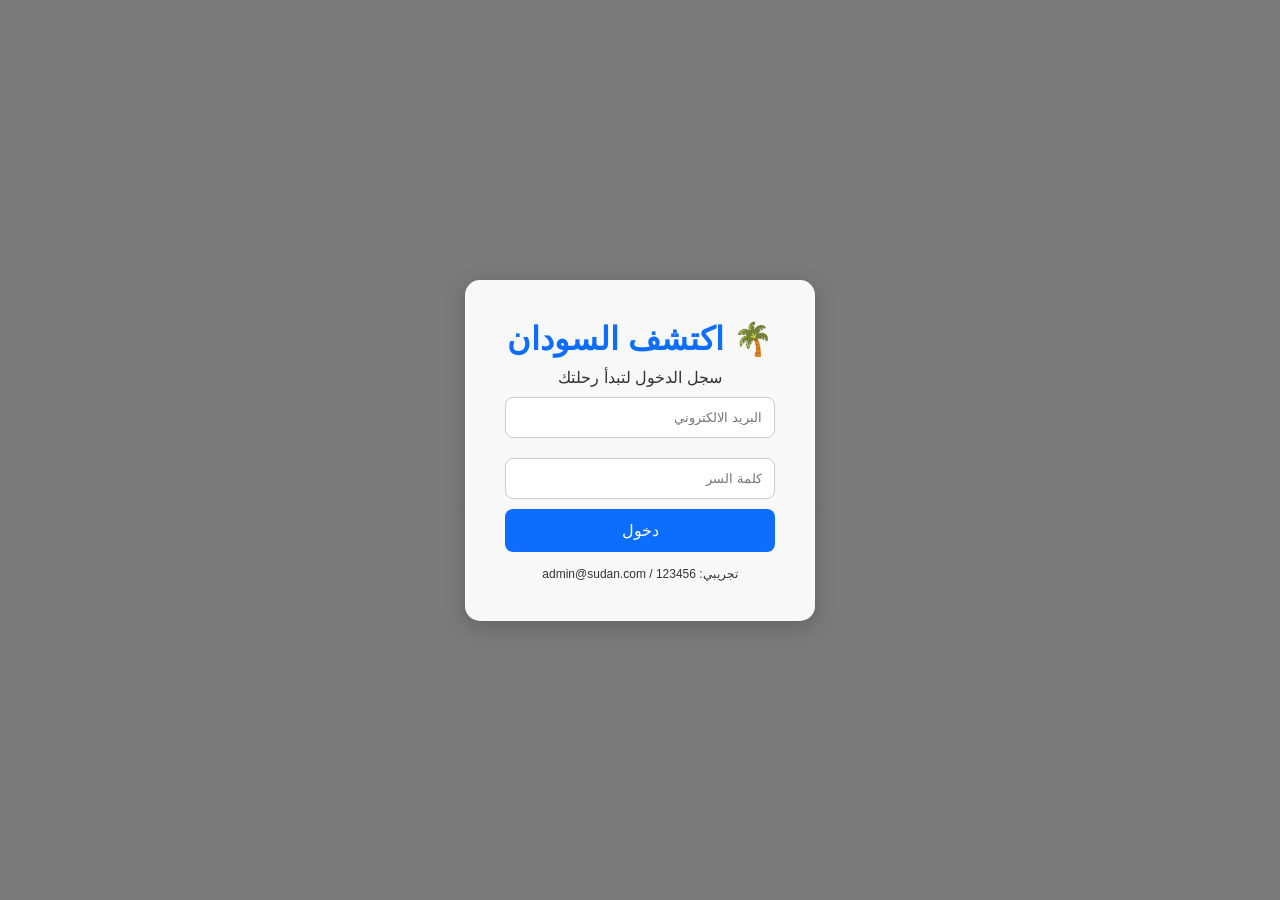
<file: index.html>
<!DOCTYPE html>
<html lang="ar" dir="rtl">
<head>
<meta charset="UTF-8">
<meta name="viewport" content="width=device-width, initial-scale=1.0">
<title>سياحة السودان</title>
<style>
    * { margin: 0; padding: 0; box-sizing: border-box; font-family: 'Tahoma', sans-serif; }
    body { background: #f5f5f5; color: #333; }
    
    /* صفحة تسجيل الدخول */
    .login-body {
        background: linear-gradient(rgba(0,0,0,0.5), rgba(0,0,0,0.5)), url('https://images.unsplash.com/photo-1544985365-3a0e6bfb20e6?q=80') no-repeat center/cover;
        height: 100vh; display: flex; justify-content: center; align-items: center;
    }
    .login-box {
        background: rgba(255,255,255,0.95); padding: 40px; border-radius: 15px;
        text-align: center; width: 350px; box-shadow: 0 5px 20px rgba(0,0,0,0.2);
    }
    .login-box h1 { color: #0d6efd; margin-bottom: 10px; }
    .login-box input {
        width: 100%; padding: 12px; margin: 10px 0;
        border: 1px solid #ccc; border-radius: 8px;
    }
    .login-box button {
        width: 100%; padding: 12px; background: #0d6efd;
        color: white; border: none; border-radius: 8px;
        cursor: pointer; font-size: 16px;
    }
    .login-box button:hover { background: #0b5ed7; }
    .error { color: red; margin-top: 10px; }

    /* القائمة */
    nav {
        background: #0d6efd; color: white; padding: 15px 30px;
        display: flex; justify-content: space-between; align-items: center;
    }
    nav ul { list-style: none; display: flex; gap: 20px; }
    nav a { color: white; text-decoration: none; font-weight: bold; cursor: pointer; }
    nav a:hover { text-decoration: underline; }

    /* الصفحات */
    .page { display: none; padding: 20px; }
    .active { display: block; }
    
    .hero {
        background: linear-gradient(rgba(0,0,0,0.4), rgba(0,0,0,0.4)), url('https://images.unsplash.com/photo-1578662996442-48f60103fc96?q=80') center/cover;
        color: white; text-align: center; padding: 100px 20px; border-radius: 10px;
    }
    .hero .btn { background: #ffc107; color: #000; padding: 12px 25px; border-radius: 8px; text-decoration: none; display: inline-block; margin-top: 20px; cursor: pointer; border: none; font-size: 16px; }

    .cards { display: flex; gap: 20px; padding: 40px 0; justify-content: center; flex-wrap: wrap; }
    .card { background: white; padding: 20px; border-radius: 10px; width: 300px; box-shadow: 0 3px 10px rgba(0,0,0,0.1); }

    .title { text-align: center; margin: 30px 0; color: #0d6efd; }
    .places { padding: 20px 0; }
    .place { background: white; padding: 20px; margin-bottom: 15px; border-radius: 10px; border-right: 5px solid #0d6efd; }
</style>
</head>
<body>

<!-- 1. صفحة تسجيل الدخول -->
<div id="loginPage" class="login-body">
    <div class="login-box">
        <h1>🌴 اكتشف السودان</h1>
        <p>سجل الدخول لتبدأ رحلتك</p>
        <form id="loginForm">
            <input type="email" id="email" placeholder="البريد الالكتروني" required>
            <input type="password" id="password" placeholder="كلمة السر" required>
            <button type="submit">دخول</button>
            <p id="error" class="error"></p>
        </form>
        <p style="margin-top:15px; font-size:12px;">تجريبي: admin@sudan.com / 123456</p>
    </div>
</div>

<!-- 2. الصفحة الرئيسية -->
<div id="homePage" class="page">
    <nav>
        <h2>سياحة السودان</h2>
        <ul>
            <li><a onclick="showPage('homePage')">الرئيسية</a></li>
            <li><a onclick="showPage('placesPage')">الاماكن السياحية</a></li>
            <li><a onclick="showPage('contactPage')">اتصل بنا</a></li>
            <li><a onclick="logout()">تسجيل الخروج</a></li>
        </ul>
    </nav>

    <header class="hero">
        <h1>مرحبا بك في ارض النيلين</h1>
        <p>من اهرامات مروي الى شواطئ البحر الاحمر</p>
        <button onclick="showPage('placesPage')" class="btn">ابدأ الاستكشاف</button>
    </header>

    <section class="cards">
        <div class="card">
            <h3>اهرامات مروي</h3>
            <p>تاريخ 3000 سنة في قلب الصحراء</p>
        </div>
        <div class="card">
            <h3>البحر الاحمر</h3>
            <p>شعاب مرجانية وغوص لا مثيل له</p>
        </div>
        <div class="card">
            <h3>جبل مرة</h3>
            <p>طبيعة خضراء ومناخ معتدل</p>
        </div>
    </section>
</div>

<!-- 3. صفحة الاماكن -->
<div id="placesPage" class="page">
    <nav>
        <h2>سياحة السودان</h2>
        <ul>
            <li><a onclick="showPage('homePage')">الرئيسية</a></li>
            <li><a onclick="showPage('placesPage')">الاماكن السياحية</a></li>
            <li><a onclick="showPage('contactPage')">اتصل بنا</a></li>
            <li><a onclick="logout()">تسجيل الخروج</a></li>
        </ul>
    </nav>
    <h1 class="title">اهم المعالم السياحية في السودان</h1>
    <div class="places">
        <div class="place">
            <h3>1. اهرامات البجراوية - مروي</h3>
            <p>اكثر من 200 هرم من حضارة كوش. من مواقع اليونسكو</p>
        </div>
        <div class="place">
            <h3>2. بورتسودان</h3>
            <p>بوابة السودان على البحر الاحمر ومكان مميز للغوص</p>
        </div>
        <div class="place">
            <h3>3. متحف السودان القومي - الخرطوم</h3>
            <p>يضم اثار من كل العصور السودانية</p>
        </div>
    </div>
</div>

<!-- 4. صفحة اتصل بنا -->
<div id="contactPage" class="page">
    <nav>
        <h2>سياحة السودان</h2>
        <ul>
            <li><a onclick="showPage('homePage')">الرئيسية</a></li>
            <li><a onclick="showPage('placesPage')">الاماكن السياحية</a></li>
            <li><a onclick="showPage('contactPage')">اتصل بنا</a></li>
            <li><a onclick="logout()">تسجيل الخروج</a></li>
        </ul>
    </nav>
    <h1 class="title">اتصل بنا</h1>
    <div style="max-width: 500px; margin: 0 auto; text-align: right;">
    <form action="db.php" method="POST">
        <div style="margin-bottom: 15px;">
            <label style="display: block; margin-bottom: 5px; font-weight: bold;">الاسم</label>
            <input type="text" name="name" placeholder="أدخل اسمك" required style="width: 100%; padding: 10px; border: 1px solid #ccc; border-radius: 8px; box-sizing: border-box;">
        </div>
        
        <div style="margin-bottom: 15px;">
            <label style="display: block; margin-bottom: 5px; font-weight: bold;">البريد الإلكتروني</label>
            <input type="email" name="email" placeholder="أدخل بريدك الإلكتروني" required style="width: 100%; padding: 10px; border: 1px solid #ccc; border-radius: 8px; box-sizing: border-box;">
        </div>
        
        <div style="margin-bottom: 15px;">
            <label style="display: block; margin-bottom: 5px; font-weight: bold;">الرسالة</label>
            <textarea name="message" placeholder="اكتب رسالتك هنا..." rows="5" required style="width: 100%; padding: 10px; border: 1px solid #ccc; border-radius: 8px; box-sizing: border-box;"></textarea>
        </div>
        
        <button type="submit" name="submit" style="width: 100%; background: #007bff; color: white; padding: 10px; border: none; border-radius: 8px; font-weight: bold; cursor: pointer;">إرسال الرسالة</button>
    </form>
</div>




<script>
    // بيانات تجريبية للدخول
    const VALID_EMAIL = "admin@sudan.com";
    const VALID_PASSWORD = "123456";

    // عند تحميل الصفحة
    window.onload = function() {
        if(localStorage.getItem("isLoggedIn") === "true"){
            showPage('homePage');
        } else {
            document.getElementById("loginPage").style.display = "flex";
        }
    }

    // تسجيل الدخول
    document.getElementById("loginForm").addEventListener("submit", function(e){
        e.preventDefault();
        let email = document.getElementById("email").value;
        let password = document.getElementById("password").value;
        let error = document.getElementById("error");

        if(email === VALID_EMAIL && password === VALID_PASSWORD){
            localStorage.setItem("isLoggedIn", "true");
            showPage('homePage');
        } else {
            error.textContent = "البريد او كلمة السر خطأ";
        }
    });

    // التنقل بين الصفحات
    function showPage(pageId){
        if(localStorage.getItem("isLoggedIn") !== "true" && pageId !== 'loginPage'){
            alert("يجب تسجيل الدخول اولا");
            return;
        }
        document.querySelectorAll('.page').forEach(p => p.classList.remove('active'));
        document.getElementById("loginPage").style.display = "none";
        document.getElementById(pageId).classList.add('active');
    }

    // تسجيل الخروج
    function logout(){
        localStorage.removeItem("isLoggedIn");
        document.getElementById("loginPage").style.display = "flex";
        document.querySelectorAll('.page').forEach(p => p.classList.remove('active'));
    }
</script>
</body>
</html>
</file>
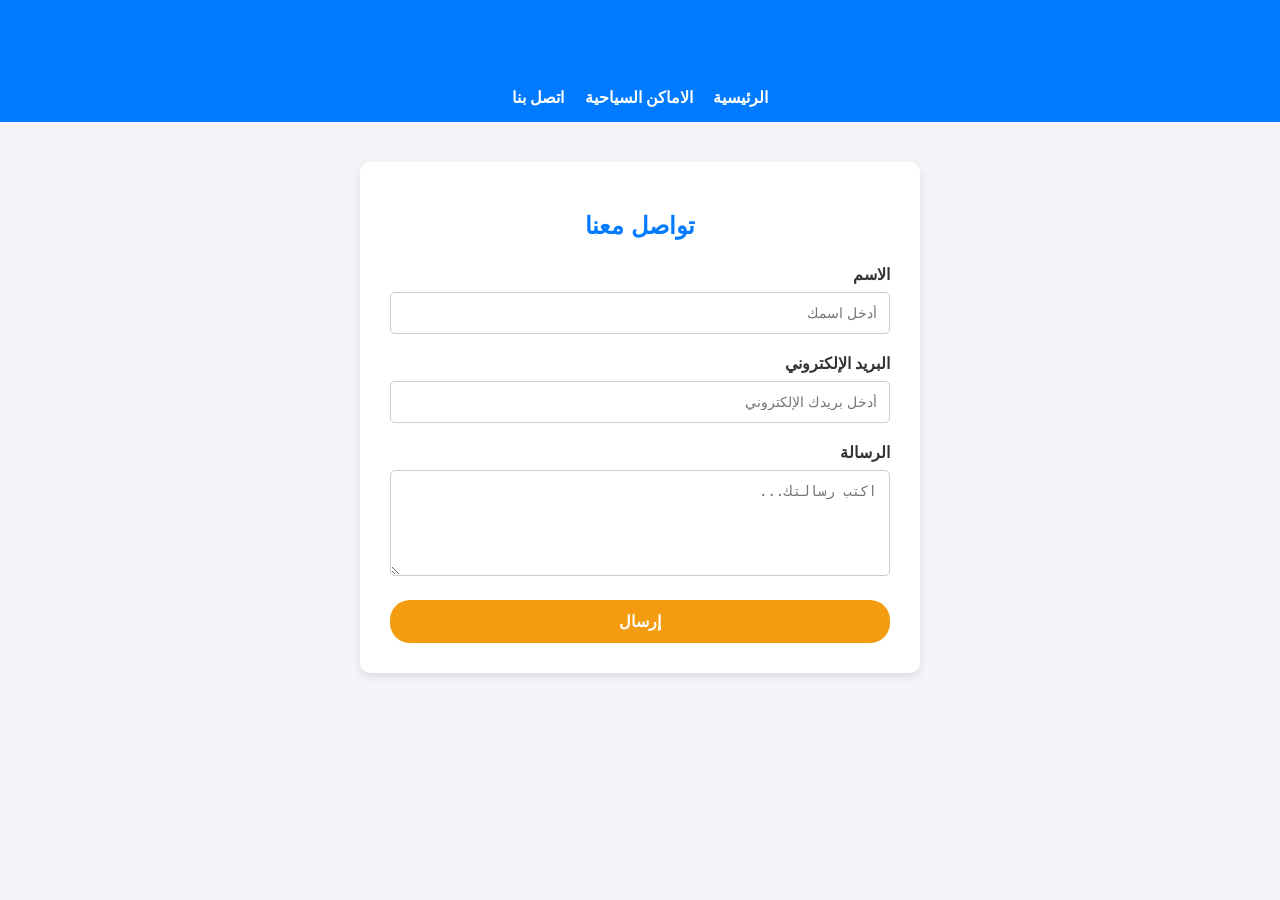
<file: contact.html>
<!DOCTYPE html>
<html lang="ar" dir="rtl">
<head>
    <meta charset="UTF-8">
    <meta name="viewport" content="width=device-width, initial-scale=1.0">
    <title>اتصل بنا - سياحة السودان</title>
    <style>
        body {
            font-family: Arial, sans-serif;
            background-color: #f4f4f9;
            margin: 0;
            padding: 0;
        }
        nav {
            background-color: #007bff;
            padding: 15px;
            color: white;
            text-align: center;
        }
        nav ul {
            list-style: none;
            padding: 0;
            margin: 0;
            display: flex;
            justify-content: center;
            gap: 20px;
        }
        nav ul li a {
            color: white;
            text-decoration: none;
            font-weight: bold;
        }
        .contact-container {
            max-width: 500px;
            margin: 40px auto;
            background: #fff;
            padding: 30px;
            border-radius: 10px;
            box-shadow: 0 4px 10px rgba(0,0,0,0.1);
        }
        h2 {
            text-align: center;
            color: #007bff;
            margin-bottom: 25px;
        }
        .form-group {
            margin-bottom: 20px;
            text-align: right;
        }
        label {
            display: block;
            margin-bottom: 8px;
            font-weight: bold;
            color: #333;
        }
        input, textarea {
            width: 100%;
            padding: 12px;
            border: 1px solid #ccc;
            border-radius: 5px;
            box-sizing: border-box;
            font-size: 14px;
        }
        .btn-submit {
            background-color: #f39c12;
            color: white;
            border: none;
            padding: 12px 30px;
            font-size: 16px;
            border-radius: 20px;
            cursor: pointer;
            font-weight: bold;
            width: 100%;
        }
        .btn-submit:hover {
            background-color: #e67e22;
        }
    </style>
</head>
<body>

    <!-- شريط التنقل العلوي -->
    <nav>
        <h2>سياحة السودان</h2>
        <ul>
            <li><a href="index.html">الرئيسية</a></li>
            <li><a href="places.html">الاماكن السياحية</a></li>
            <li><a href="contact.html">اتصل بنا</a></li>
        </ul>
    </nav>

    <!-- نموذج الاتصال -->
    <div class="contact-container">
        <h2>تواصل معنا</h2>
        <form action="" method="POST">
            <div class="form-group">
                <label>الاسم</label>
                <input type="text" placeholder="أدخل اسمك" required>
            </div>

            <div class="form-group">
                <label>البريد الإلكتروني</label>
                <input type="email" placeholder="أدخل بريدك الإلكتروني" required>
            </div>

            <div class="form-group">
                <label>الرسالة</label>
                <textarea placeholder="اكتب رسالتك..." rows="5" required></textarea>
            </div>

            <div>
                <button type="submit" class="btn-submit">إرسال</button>
            </div>
        </form>
    </div>

</body>
</html>
</file>
